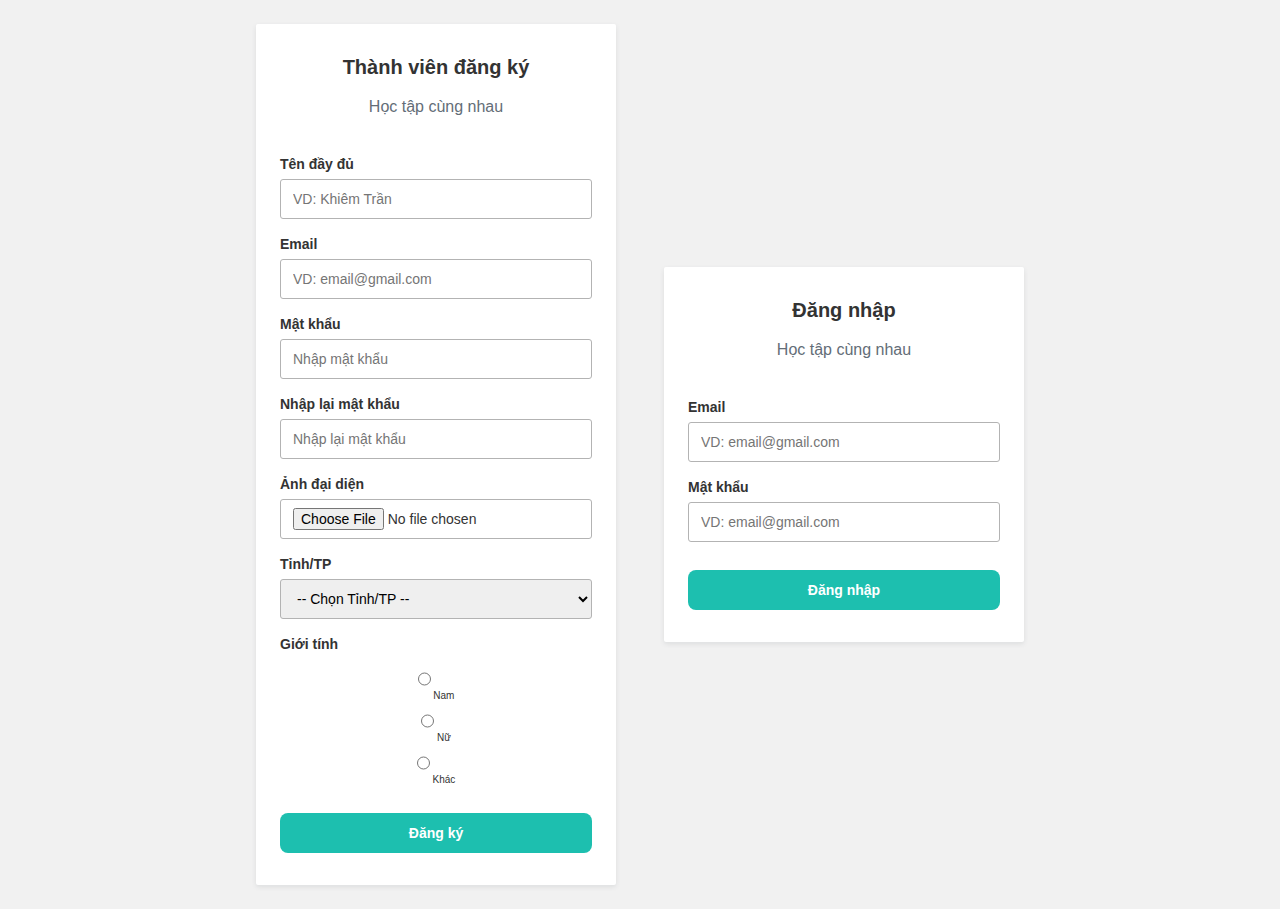
<file: practice(1).html>
<!DOCTYPE html>
<html lang="en">
<head>
    <meta charset="UTF-8">
    <meta name="viewport" content="width=device-width, initial-scale=1.0">
    <title>Hi,I am Khiem</title>
    <link rel="stylesheet" href="./css(1).css">
</head>
<body>
    <div class = "main">
        <form action="" method="POST" class="form" id="form-1">
            <h3 class="heading">Thành viên đăng ký</h3>
            <p class="desc">Học tập cùng nhau</p>

            <div class="spacer"></div>

            <div class="form-group">
                <label for="fullname" class="form-label">Tên đầy đủ</label>
                <input id = "fullname" name = "fullname"  type="text" placeholder="VD: Khiêm Trần" class = "form-control">
                <span class="form-message"></span>
            </div>

            <div class="form-group">
                <label for="email" class="form-label">Email</label>
                <input id = "email" name = "email"  type="text" placeholder="VD: email@gmail.com" class = "form-control">
                <span class="form-message"></span>
            </div>

            <div class="form-group">
                <label for="password" class="form-label">Mật khẩu</label>
                <input id = "password" name = "password"  type="password" placeholder="Nhập mật khẩu" class = "form-control">
                <span class="form-message"></span>
            </div>

            <div class="form-group ">
                <label for="password_confirmation" class="form-label">Nhập lại mật khẩu</label>
                <input id = "password_confirmation" name = "password_confirmation"  type="password" placeholder="Nhập lại mật khẩu" class = "form-control">
                <span class="form-message"></span>
            </div>
            <div class="form-group ">
                <label for="avatar" class="form-label">Ảnh đại diện</label>
                <input id = "avatar" name = "avatar"  type="file"  class = "form-control">
                <span class="form-message"></span>
            </div>
            <div class="form-group ">
                <label for="province" class="form-label">Tỉnh/TP</label>
                <select id = "province" name = "province"  type="password"  class = "form-control">
                    <option value="">-- Chọn Tỉnh/TP --</option>
                    <option value="NT">-- Nha Trang --</option>
                    <option value="HCM">-- Hồ Chí Minh --</option>
                </select>
                <span class="form-message"></span>
            </div>
            <div class="form-group">
                <label for="password_confirmation" class="form-label">Giới tính</label>
                <div>
                    <input  name = "gender"  type="radio" value ="male" class = "form-control">
                    Nam
                </div>
                <div>
                    <input  name = "gender"  type="radio" value ="female" class = "form-control">
                    Nữ
                </div>
                <div>
                    <input  name = "gender"  type="radio" value ="orther" class = "form-control">
                    Khác
                </div>
                <span class="form-message"></span>
            </div>
            <button class="form-submit">Đăng ký</button>
        </form>

        <form action="" method="POST" class="form" id="form-2">
            <h3 class="heading">Đăng nhập</h3>
            <p class="desc">Học tập cùng nhau</p>

            <div class="spacer"></div>

            <div class="form-group">
                <label for="email" class="form-label">Email</label>
                <input id = "email" name = "email" type="text" placeholder="VD: email@gmail.com" class = "form-control">
                <span class="form-message"></span>
            </div>
            <div class="form-group">
                <label for="password" class="form-label">Mật khẩu</label>
                <input id = "password" name = "password" type="text" placeholder="VD: email@gmail.com" class = "form-control">
                <span class="form-message"></span>
            </div>
            <button class="form-submit">Đăng nhập</button>
        </form>
    </div>
    <script src="validator.js"></script>
    <script>
        // Mong muốn của chúng ta
        Validator({
            form: '#form-1',
            formGroupSelector: '.form-group',
            errorSelector: '.form-message',
            rules: [
                //nhận lại dữ liệu của 2 cái này return lại
                Validator.isRequired('#fullname','Vui lòng nhập tên đầy đủ của bạn'),
                Validator.isRequired('#email'),
                Validator.isRequired('#avatar'),
                Validator.isEmail('#email','Vui lòng nhập email của bạn'),
                Validator.minLength('#password',6,'Vui lòng nhập mật khẩu của bạn'),
                Validator.isRequired('#password_confirmation'),
                Validator.isRequired('input[name = "gender"]'),
                Validator.isRequired('#province'),
                Validator.isConfirmed('#password_confirmation',function () {
                    return document.querySelector('#form-1 #password').value;
                },'Mật khẩu nhập lại không chính xác'),
            ],
            onSubmit: function (data) {
                console.log(data);
            }
        });

        Validator({
            form: '#form-2',
            formGroupSelector: '.form-group',
            errorSelector: '.form-message',
            rules: [
                //nhận lại dữ liệu của 2 cái này return lại
                
                Validator.isEmail('#email','Vui lòng nhập email của bạn'),
                Validator.minLength('#password',6,'Vui lòng nhập mật khẩu của bạn'),
               
            ],
            onSubmit: function (data) {
                console.log(data);
            }
        });

    </script>
</body>
</html>
</file>
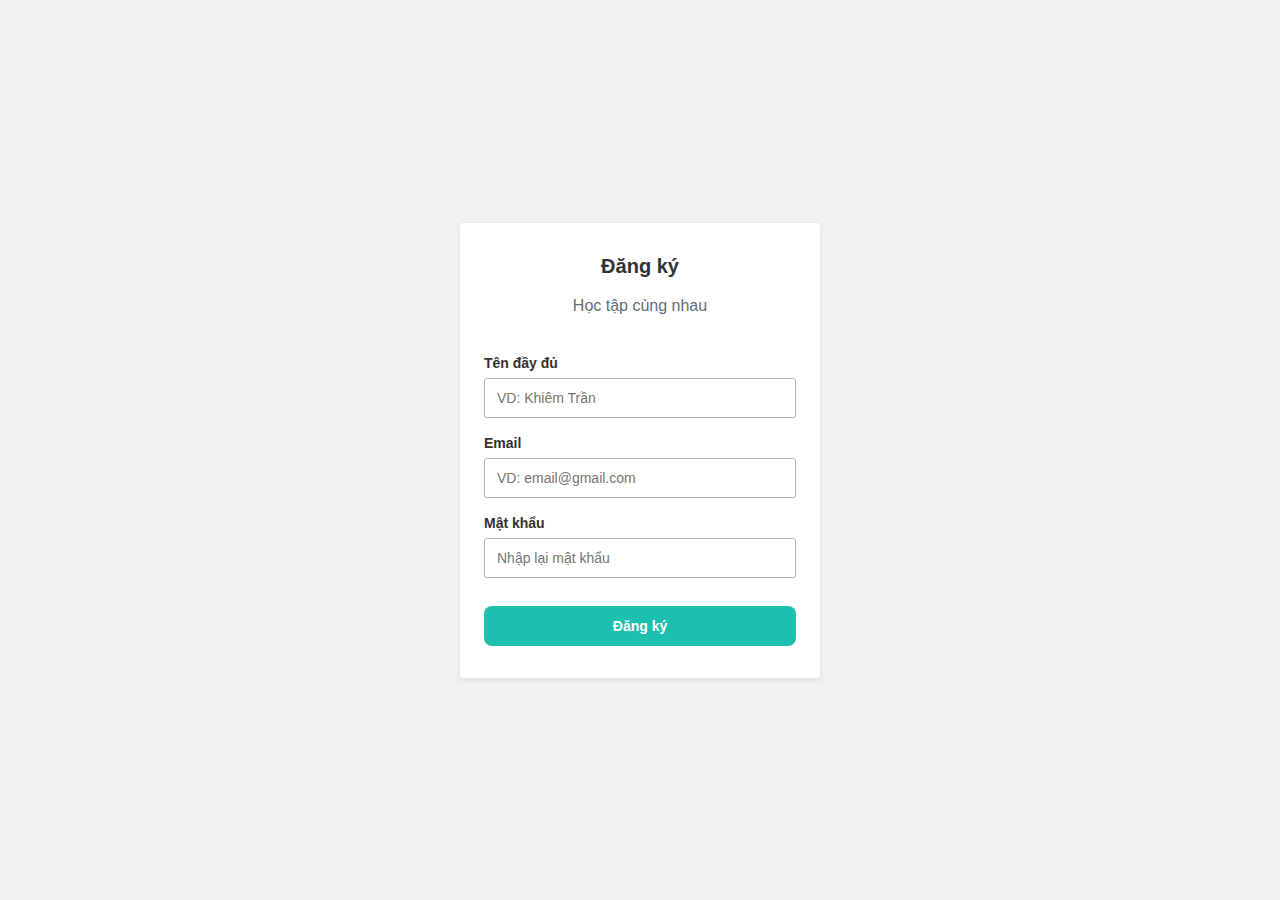
<file: practice(2).html>
<!DOCTYPE html>
<html lang="en">
    <head>
        <meta charset="UTF-8">
        <meta name="viewport" content="width=device-width, initial-scale=1.0">
        <title>Hi,I am Khiem</title>
        <link rel="stylesheet" href="./css(1).css">
    </head>
    <body>
        
        <div class = "main">

            <form action="" method="POST" class="form" id="register-form">
                <h3 class="heading">Đăng ký</h3>
                <p class="desc">Học tập cùng nhau</p>

                <div class="spacer"></div>

                <div class="form-group ">
                    <label for="fullname" class="form-label">Tên đầy đủ</label>
                    <input id = "fullname" name = "fullname" rules = "required" type="text" placeholder="VD: Khiêm Trần" class = "form-control">
                    <span class="form-message"></span>
                </div>

                <div class="form-group ">
                    <label for="email" class="form-label">Email</label>
                    <input id = "email" name = "email" rules = "required|email" type="text" placeholder="VD: email@gmail.com" class = "form-control">
                    <span class="form-message"></span>
                </div>

                <div class="form-group ">
                    <label for="password" class="form-label">Mật khẩu</label>
                    <input id = "password" name = "password" rules = "required|min:6" type="password" placeholder="Nhập lại mật khẩu" class = "form-control">
                    <span class="form-message"></span>
                </div>
                <button class="form-submit">Đăng ký</button>
            </form>

        </div>

        <script src="validator(2).js"></script>
        <script>
            //1.Mong muốn / Kỳ vộng / Thành quả đạt được ==> Output là gì?
            var form = new Validator ('#register-form');
            form.onSubmit = function (formData ) {
                console.log(formData)
            }
            
        </script>
    </body>
</html>
</file>
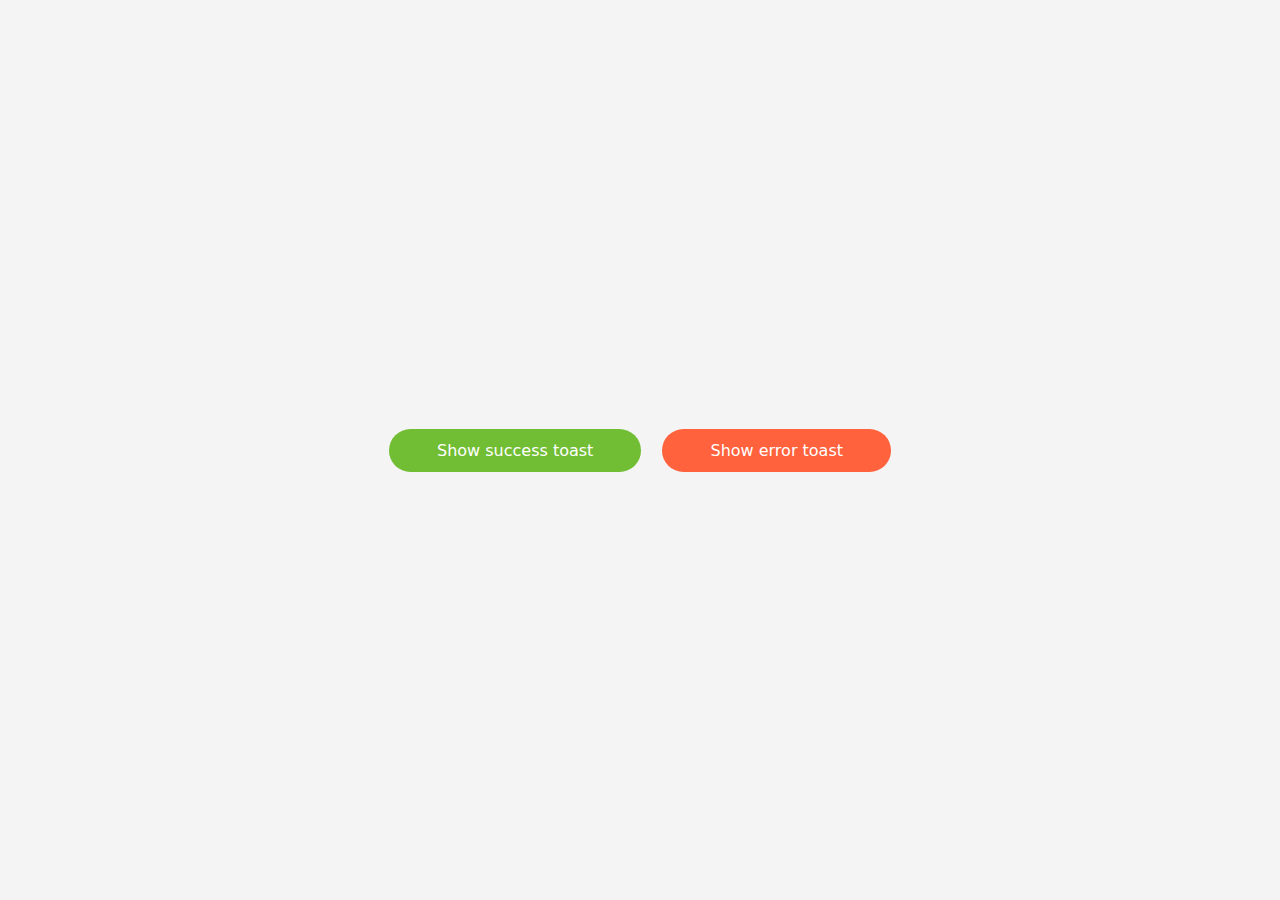
<file: practice/revise.html>
<!DOCTYPE html>
<html lang="en">
<head>
    <meta charset="UTF-8">
    <meta name="viewport" content="width=device-width, initial-scale=1.0">
    <title>Hi,I am Khiem: BEM</title>
    <link rel="stylesheet" href="https://cdnjs.cloudflare.com/ajax/libs/font-awesome/6.5.2/css/all.min.css" integrity="sha512-SnH5WK+bZxgPHs44uWIX+LLJAJ9/2PkPKZ5QiAj6Ta86w+fsb2TkcmfRyVX3pBnMFcV7oQPJkl9QevSCWr3W6A==" crossorigin="anonymous" referrerpolicy="no-referrer" />
    <link rel="stylesheet" href="./style.css">
</head>
<body>
    <div id="toast"></div>

    <div>
        <div onclick="showSuccessToast();" class="btn btn--success">Show success toast</div>
        <div onclick="showErrorToast();" class="btn btn--danger">Show error toast</div>
    </div>
    <!-- Success
    <div class="toast toast--success">
        <div class="toast__icon">
            <i class="fa-solid fa-circle-check"></i>
        </div>
        <div class="toast__body">
            <h3 class="toast__title">Success</h3>
            <p class="toast__msg">Sử dụng BEM tạo Toast Message UI</p>
        </div>
        <div class="toast__close">
            <i class="fa-solid fa-xmark"></i>
        </div>
    </div> -->

    <script>
        //Toast function
        function toast({
            title = '',
            massage = '',
            type = 'info',
            duration = 3000
            })  {
            const main = document.getElementById('toast');
            if(main) {
                const toast = document.createElement('div');

                //Auto remove toast
                const autoRemoveId = setTimeout(function() {
                    main.removeChild(toast);
                },duration + 1000);

                //Remove toast when clicked
                toast.onclick = function(e) {
                    if(e.target.closest('.toast__close')){
                        main.removeChild(toast);
                        clearTimeout(autoRemoveId);
                    }
                }

                const icons = {
                    success: 'fa-solid fa-circle-check',
                    info: 'fa-solid fa-circle-info',
                    warning: 'fa-solid fa-circle-exclamation',
                    error: 'fa-solid fa-circle-exclamation'
                };
                const icon = icons[type];
                const delay = (duration/1000).toFixed(2);

                toast.classList.add('toast',`toast--${type}`);
                toast.style.animation = `slideInLeft ease 0.3s, fadeOut linear 1s ${delay}s forwards`;
                toast.innerHTML = `
                    <div class="toast__icon">
                        <i class="${icon}"></i>
                    </div>
                    <div class="toast__body">
                        <h3 class="toast__title">${title}</h3>
                        <p class="toast__msg">${massage}</p>
                    </div>
                    <div class="toast__close">
                        <i class="fa-solid fa-xmark"></i>
                    </div>
                `;
                main.appendChild(toast);
                
                
            };
        }

        

        function showSuccessToast() {
            toast({
            title: 'Thành công!',
            massage: 'Bạn đã đăng ký thành công tài khoản.',
            type: `success`,
            duration: 3000
            });
        }
        
        function showErrorToast() {
            toast({
            title: 'Thất bại!',
            massage: 'Có lỗi xảy ra, vui lòng liên hệ quản trị viên!',
            type: `error`,
            duration: 3000
            });
        }
        
    </script>
</body>
</html>
</file>
<file: css(1).css>
* {
    padding: 0;
    margin: 0;
    box-sizing: border-box;
}

html {
    color: #333;
    font-size: 62.5%;
    font-family: "Open Sans",sans-serif;
}

.main {
    background:#f1f1f1;
    min-height: 100vh;
    display: flex;
    justify-content: center;
}

.form {
    width: 360px;
    min-height: 100px;
    padding: 32px 24px;
    text-align: center;
    background: #fff;
    border-radius: 2px;
    margin: 24px;
    align-self: center;
    box-shadow: 0 2px 5px 0 rgba(51,62,73,0.1);
}

.form .heading {
    font-size: 2rem;
}

.form .desc {
    text-align: center;
    color: #636d77;
    font-size: 1.6rem;
    font-weight: lighter;
    line-height: 2.4rem;
    margin-top: 16px;
    font-weight: 300;
}

.form-group {
    display: flex;
    margin-bottom: 16px;
    flex-direction: column;
}


.form-label, 
.form-message {
    text-align: left;
}

.form-label {
    font-weight: 700;
    padding-bottom: 6px;
    line-height: 1.8rem;
    font-size: 1.4rem
}

.form-control {
    height: 40px;
    padding: 8px 12px;
    border: 1px solid #b3b3b3;
    border-radius: 3px;
    outline: none;
    font-size: 1.4rem;
}

.form-control:hover {
    border-color:  #1dbfaf;
}

.form-group.invalid .form-control {
    border-color: #f33a58;
}


.form-group.invalid .form-message {
    color: #f33a58;
}

.form-meassage {
    font-size: 1.2rem;
    line-height: 1.6rem;
    padding: 4px 0 0;
}

.form-submit {
    outline:  none;
    background-color: #1dbfaf;
    margin-top: 12px;
    padding: 12px 16px;
    font-weight: 600;
    color: #fff;
    border:none;
    width: 100%;
    font-size: 14px;
    border-radius: 8px;
    cursor: pointer;
}

.form-submit:hover {
    background-color: #1ac7b6;
}

.spacer {
    margin-top: 36px;
}
</file>
<file: practice/style.css>
* {
    padding: 0;
    margin: 0;
    box-sizing: border-box;
}
body {
    height: 100vh;
    display: flex;
    flex-direction: column;
    font-family: system-ui, sans-serif;
    background-color: #f4f4f5;
}

body > div {
    margin: auto;
}

/* ========== Buttons =========== */

/* Block */

.btn {
    display: inline-block;
    text-decoration: none;
    background-color: transparent;
    border: none;
    outline: none;
    color: #fff;
    padding: 12px 48px;
    border-radius: 50px;
    cursor: pointer;
    min-width: 120px;
    transition: opacity 0.2s ease;
}

/*Modifier */

.btn--size-1 {
    padding: 16px 56px;
}

.btn--size-s {
    padding: 8px 32px;
}

.btn:hover {
    opacity: 0.8;
}

.btn + .btn {
    margin-left: 16px;
}

.btn--success {
    background-color: #71be34;;
}

.btn--warn {
    background-color: #ffb702;
}

.btn--danger {
    background-color: #ff623d;
}

.btn--disabled {
    opacity: 0.5 !important;
    cursor: default;
}

/* ======= Toast massage ======== */


#toast {
    position: fixed;
    top: 32px;
    right: 32px;
    z-index: 99999;
}

.toast {
    display: flex;
    align-items: center;
    background-color: #fff;
    border-radius: 2px;
    padding: 20px 0;
    min-width: 400px;
    max-width: 450px;
    border-left: 4px solid;
    box-shadow: 0 5px 8px rgba(0, 0, 0 0.08);
    transition: all linear 0.3s;
} 

@keyframes slideInLeft {
    from {
        opacity: 0;
        transform: translateX(calc(100% + 32px));
    }
    to {
        opacity: 1;
        transform: translateX(0);
    }
}

@keyframes fadeOut {
    to {
        opacity: 0;
    }
}

.toast--success {
    border-color:#47d964 ;
}

.toast--success .toast__icon {
    color: #47d964;
}

.toast--info {
    border-color: #2186eb;
}

.toast--info .toast__icon {
    color: #2186eb;
}

.toast--warning {
    border-color: #ffc021;
}

.toast--warning .toast__icon {
    color: #ffc021;
}

.toast--error {
    border-color: #ff623d;
}

.toast--error .toast__icon {
    color: #ff623d;
}

.toast + .toast {
    margin-top: 20px;
}

.toast__icon {
    font-size: 24px;
}

.toast__icon,
.toast__close {
    padding: 0 16px;
}

.toast__body {
    flex-grow: 1;
}

.toast__title {
    font-size: 16px;
    font-weight: 600;
    color: #333;
}

.toast__msg {
    font-size: 14px;
    color: #888;
    margin-top: 6px;
    line-height: 1.5;
}

.toast__close {
    font-size: 20px;
    color: rgba(0, 0, 0, 0.3);
    cursor: pointer;
}
</file>
